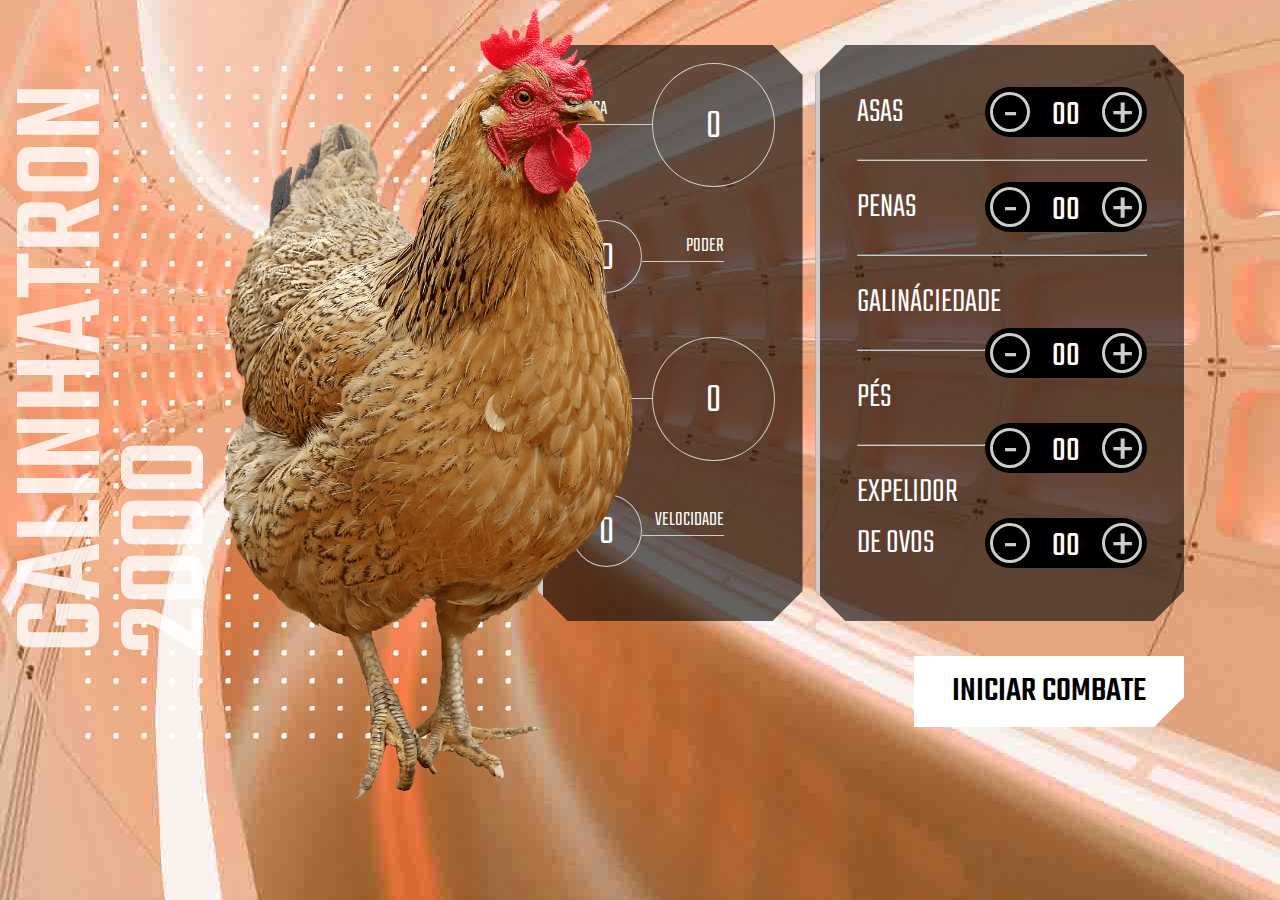
<file: index.html>
<!DOCTYPE html>
<html lang="en">
<head>
    <meta charset="UTF-8">
    <meta http-equiv="X-UA-Compatible" content="IE=edge">
    <meta name="viewport" content="width=device-width, initial-scale=1.0">
    <link rel="shortcut icon" type="image/jpg" href="img/favicon.ico"/>
    <title>Robotron 2000</title>

    <link rel="stylesheet" href="css/style.css">
    <link rel="preconnect" href="https://fonts.googleapis.com">
    <link rel="preconnect" href="https://fonts.gstatic.com" crossorigin>
    <link href="https://fonts.googleapis.com/css2?family=Teko:wght@300;500&display=swap" rel="stylesheet">
    
</head>
<body>
    <main>
        <section class="robotron">
            <img class="robo" src="img/galinhatron.png" alt="Robotron" id="robotron">
            <figcaption class="titulo">GALINHATRON <br>2000</figcaption>
        </section>

        <section class="box estatisticas">
            <div class="estatistica">
                <p class="estatistica-titulo">Força</p>
                <div class="estatistica-valor">
                    <p class="estatistica-numero" data-estatistica="forca">0</p>
                </div>
            </div>
            <div class="estatistica">
                <p class="estatistica-titulo">Poder</p>
                <div class="estatistica-valor">
                    <p class="estatistica-numero" data-estatistica="poder">0</p>
                </div>
            </div>
            <div class="estatistica">
                <p class="estatistica-titulo">Energia</p>
                <div class="estatistica-valor">
                    <p class="estatistica-numero" data-estatistica="energia">0</p>
                </div>
            </div>
            <div class="estatistica">
                <p class="estatistica-titulo">Velocidade</p>
                <div class="estatistica-valor">
                    <p class="estatistica-numero" data-estatistica="velocidade">0</p>
                </div>
            </div>
        </section>

        <section class="equipamentos">
            <form action="" class="montador">
                <div class="box montador-conteudo">
                    <div class="peca">
                        <label for="" class="peca-titulo">Asas</label>
                        <div class="controle">
                            <buttom class="controle-ajuste" data-controle="-" data-peca="bracos">-</buttom>
                            <input type="text" class="controle-contador" value="00" data-contador>
                            <buttom class="controle-ajuste" data-controle="+" data-peca="bracos">+</buttom>
                        </div>
                    </div>
                    <hr class="linha">
                    <div class="peca">
                        <label for="" class="peca-titulo">Penas</label>
                        <div class="controle">
                            <buttom class="controle-ajuste" data-controle="-" data-peca="blindagem">-</buttom>
                            <input type="text" class="controle-contador" value="00" data-contador>
                            <buttom class="controle-ajuste" data-controle="+" data-peca="blindagem">+</buttom>
                        </div>
                    </div>
                    <hr class="linha">
                    <div class="peca">
                        <label for="" class="peca-titulo">Galináciedade</label>
                        <div class="controle">
                            <buttom class="controle-ajuste" data-controle="-" data-peca="nucleos">-</buttom>
                            <input type="text" class="controle-contador" value="00" data-contador>
                            <buttom class="controle-ajuste" data-controle="+" data-peca="nucleos">+</buttom>
                        </div>
                    </div>
                    <hr class="linha">
                    <div class="peca">
                        <label for="" class="peca-titulo">Pés</label>
                        <div class="controle">
                            <buttom class="controle-ajuste" data-controle="-" data-peca="pernas">-</buttom>
                            <input type="text" class="controle-contador" value="00" data-contador>
                            <buttom class="controle-ajuste" data-controle="+" data-peca="pernas">+</buttom>
                        </div>
                    </div>
                    <hr class="linha">
                    <div class="peca">
                        <label for="" class="peca-titulo">Expelidor de ovos</label>
                        <div class="controle">
                            <buttom class="controle-ajuste" data-controle="-" data-peca="foguetes">-</buttom>
                            <input type="text" class="controle-contador" value="00" data-contador>
                            <buttom class="controle-ajuste" data-controle="+" data-peca="foguetes">+</buttom>
                        </div>
                    </div>
                </div>
                <a href="./cube.html" class="producao" id="producao">Iniciar combate</a>
            </form>
        </section>
    </main>
    <script src="./js/main.js"></script>
</body>
</html>
</file>
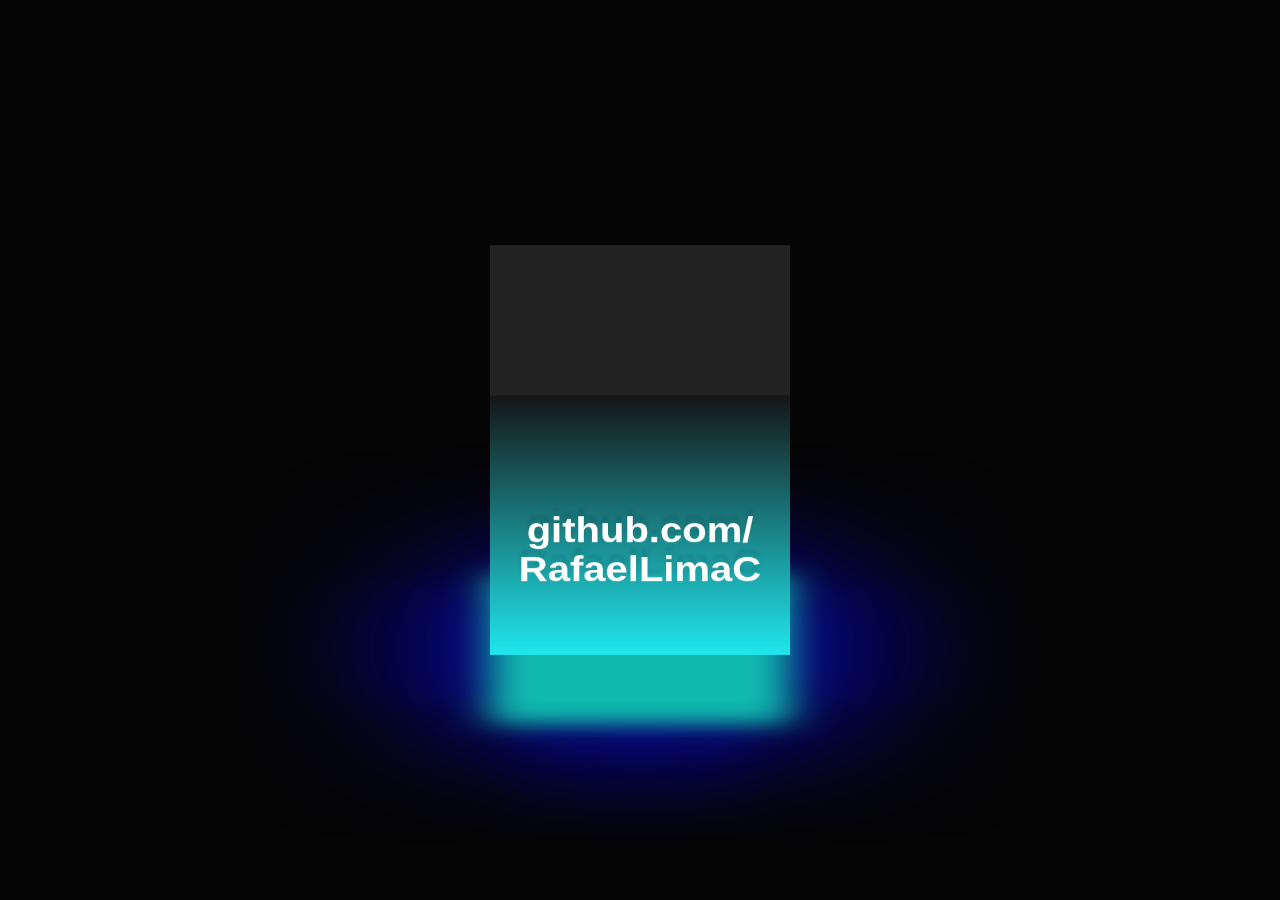
<file: cube.html>
<!DOCTYPE html>
<html lang="pt-br">
<head>
    <meta charset="UTF-8">
    <meta http-equiv="X-UA-Compatible" content="IE=edge">
    <meta name="viewport" content="width=device-width, initial-scale=1.0">
    <title>Cube</title>
    <link rel="stylesheet" href="./css/cube.css">
</head>
<body>
    <div class="cube">
        <div class="top">

        </div>
        <div>
            <span style="--i:0;">
                <h2>github.com/<br>RafaelLimaC</h2>
                <h2>github.com/<br>RafaelLimaC</h2>
            </span>
            <span style="--i:1;">
                <h2>github.com/<br>RafaelLimaC</h2>
                <h2>github.com/<br>RafaelLimaC</h2>
            </span>
            <span style="--i:2;">
                <h2>github.com/<br>RafaelLimaC</h2>
                <h2>github.com/<br>RafaelLimaC</h2>
            </span>
            <span style="--i:3;">
                <h2>github.com/<br>RafaelLimaC</h2>
                <h2>github.com/<br>RafaelLimaC</h2>
            </span>
        </div>
    </div>
</body>
</html>
</file>
<file: css/style.css>
:root {
    --main-cinza: #CCCCCC;
    --main-branco: #FFFFFF;
    --main-preto: #000000;
}

* {
    box-sizing: border-box;
}

body {
    background: url(../img/fundogalinhatron.jpg);
    background-position: center center;
    background-size: cover cover;
    padding: 0;
    margin: 0;
    font-weight: 300;
}

body, input {
    font-family: 'Teko', sans-serif;
}

main {
    width: 80vw;
    height: 80vh;
    margin: 10vh 8vw 10vh 12vw;
    display: flex;
    gap: 1vw;
}

.robotron {
    background: url(../img/estrutura.png) no-repeat;
    background-position: center center;
    margin: 0;
    flex-basis: 40%;
    position: relative;
}

.robo {
    height: 110%;
    z-index: 1;
    position: absolute;
    left: -20%;
    top: -5%;
}

.titulo {
    transform: rotate(180deg);
    font-weight: 500;
    font-size: 130px;
    position: absolute;
    bottom: 7rem;
    left: -3rem;
    line-height: 0.8;
    writing-mode: vertical-rl;
    text-orientation: mixed;
    color: rgba(255,255,255,0.8)
}

.box {
    background: rgba(0,0,0,0.6);
    clip-path: polygon(calc(100% - 30px) 0, 100% 30px, 100% calc(100% - 30px), calc(100% - 30px) 100%, 30px 100%, 0 calc(100% - 30px), 0 30px, 30px 0);
    border-left: 5px solid var(--main-cinza);
    height: 80%;
}

/****************************** Equipamentos *****/

.equipamentos {
    flex-basis: 32%;
}

.montador {
    height: 100%;;
}

.montador-conteudo {
    padding: 2em 10%;
}

.peca {
    padding: 1em 0;
}

.peca-titulo {
    color: var(--main-branco);
    text-transform: uppercase;
    font-size: 2.5em;
}

.controle {
    background: var(--main-preto);
    border-radius: 25px;
    float: right;
    display: inline-flex;
    padding: 5px;
    align-items: center;
    align-self: flex-end;
}

.controle-contador {
    width: 40px;
    height: 35px;
    background: none;
    border: 0;
    margin: 0 1rem;
    color: var(--main-branco);
    text-align: center;
    font-size: 2.5em;
    display: inline-flex;
    align-items: center;
    padding-top: 8px;
}

.controle-ajuste {
    display: inline-block;
    width: 40px;
    height: 40px;
    line-height: 44px;
    border-radius: 50%;
    color: var(--main-cinza);
    font-size: 4em;
    background: var(--main-preto);
    text-align: center;
    border: 3px solid var(--main-cinza);
    cursor: pointer;
}

.linha {
    border-color: var(--main-cinza);
}

.producao {
    margin-top: 1em;
    color: var(--main-preto);
    text-decoration: none;
    text-transform: uppercase;
    font-weight: 500;
    font-size: 2.5em;
    padding: 0.2em 1em;
    float: right;
    border: 3px solid var(--main-branco);
    background: var(--main-branco);
    clip-path: polygon(100% 0, 100% calc(100% - 30px), calc(100% - 30px) 100%, 0 100%, 0 0);
    cursor: pointer;
}

.producao:hover {
    background: var(--main-preto);
    color: var(--main-branco)
}



/****************************** Estatísticas *****/
.estatisticas {
    flex-basis: 23%;
    padding: 2em 2em 0;
}

.estatistica {
    color: var(--main-branco);
    display: flex;
    align-items: flex-start;
    height: 25%;
}

.estatistica-titulo {
    font-size: 1.5em;
    border-bottom: 1px solid var(--main-cinza);
    flex-basis: 40%;
    text-transform: uppercase;
    order: 1
}

.estatistica-valor {
    flex-basis: 60%;
    position: relative;
    margin: 10px 0 0;
    order: 2;
    margin: -10px 0 0;
}

.estatistica-valor::after {
    content: "";
    display: block;
    padding-bottom: 100%;
    border: 1px solid var(--main-cinza);
    border-radius: 50%;
}

.estatistica-numero {
    position: absolute;
    top: 50%;
    transform: translateY(-46%);
    width: 100%;
    line-height: 100%;
    text-align: center;
    font-size: 3em;
    margin: 0;
}

.estatistica:nth-child(2n) .estatistica-titulo {
    order: 2;
    text-align: right;
}

.estatistica:nth-child(2n) .estatistica-valor {
    order: 1;
    flex-basis: 35%;
    margin: 10px 0 0;
}

@media screen and (max-width: 1600px) {
    body { 
        font-size: 14px;
    }
    main {
        width: 90vw;
        height: 80vh;
        margin: 5vh auto;
    }
}

@media screen and (max-width: 1200px) {
    body { 
        font-size: 13px;
    }

    main {
        width: 96vw;
        height: 80vh;
        margin: 10vh auto;
    }
}
</file>
<file: css/cube.css>
* {
    margin: 0;
    padding: 0;
    box-sizing: border-box;
    font-family: 'Montserrat', sans-serif;
}

@import url('https://fonts.googleapis.com/css2?family=Montserrat&family=Roboto:wght@300&family=Varela+Round&display=swap');
 
body {
    display: flex;
    flex-direction: column;
    justify-content: center;
    align-items: center;
    min-height: 100vh;
    background-color: #050505;
}

.cube {
    position: relative;
    width: 300px;
    height: 300px;
    transform-style: preserve-3d;
    transform: rotateX(-30deg);
    animation: animate 4s linear infinite;
}

@keyframes animate {
    0% {
        transform: rotateX(-30deg) rotateY(0deg);
    }
    100% {
        transform: rotateX(-30deg) rotateY(360deg);
    }
}

.cube div {
    position: absolute;
    top: 0;
    left: 0;
    width: 100%;
    height: 100%;
    transform-style: preserve-3d;
}

.cube div span {
    position: absolute;
    top: 0;
    left: 0;
    width: 100%;
    height: 100%;
    background: linear-gradient(#151515, #1fe7ee);
    transform: rotateY(calc(90deg * var(--i))) translateZ(150px);
    display: flex;
    justify-content: center;
    align-items: center;
    transform-style: preserve-3d;
    text-align: center;
}

.cube div span h2 {
    position: absolute;
    font-size: 2.5em;
    color: white;
    transform: translateZ(50px);
}

.cube div span h2:nth-child(1) {
    transform: translateZ(0) translateY(20px);
    color: rgba(0, 0, 0, 0.1);
    filter: blur(2px);
}

.top {
    position: absolute;
    top: 0;
    left: 0;
    width: 300px;
    height: 300px;
    background: #222;
    transform: rotateX(90deg) translateZ(150px);
}

.top::before {
    content: '';
    position: absolute;
    top: 0;
    left: 0;
    width: 300px;
    height: 300px;
    background: rgb(16, 185, 174);
    transform: translateZ(-380px);
    filter: blur(20px);
    box-shadow: 0 0 120px rgba(63, 63, 255, 0.2), 
    0 0 200px rgba(0,  0, 255, 0.4),
    0 0 300px rgba(0,  0, 255, 0.6),
    0 0 400px rgba(0,  0, 255, 0.8),
    0 0 500px rgba(0,  0, 255, 0.1);
}
</file>
